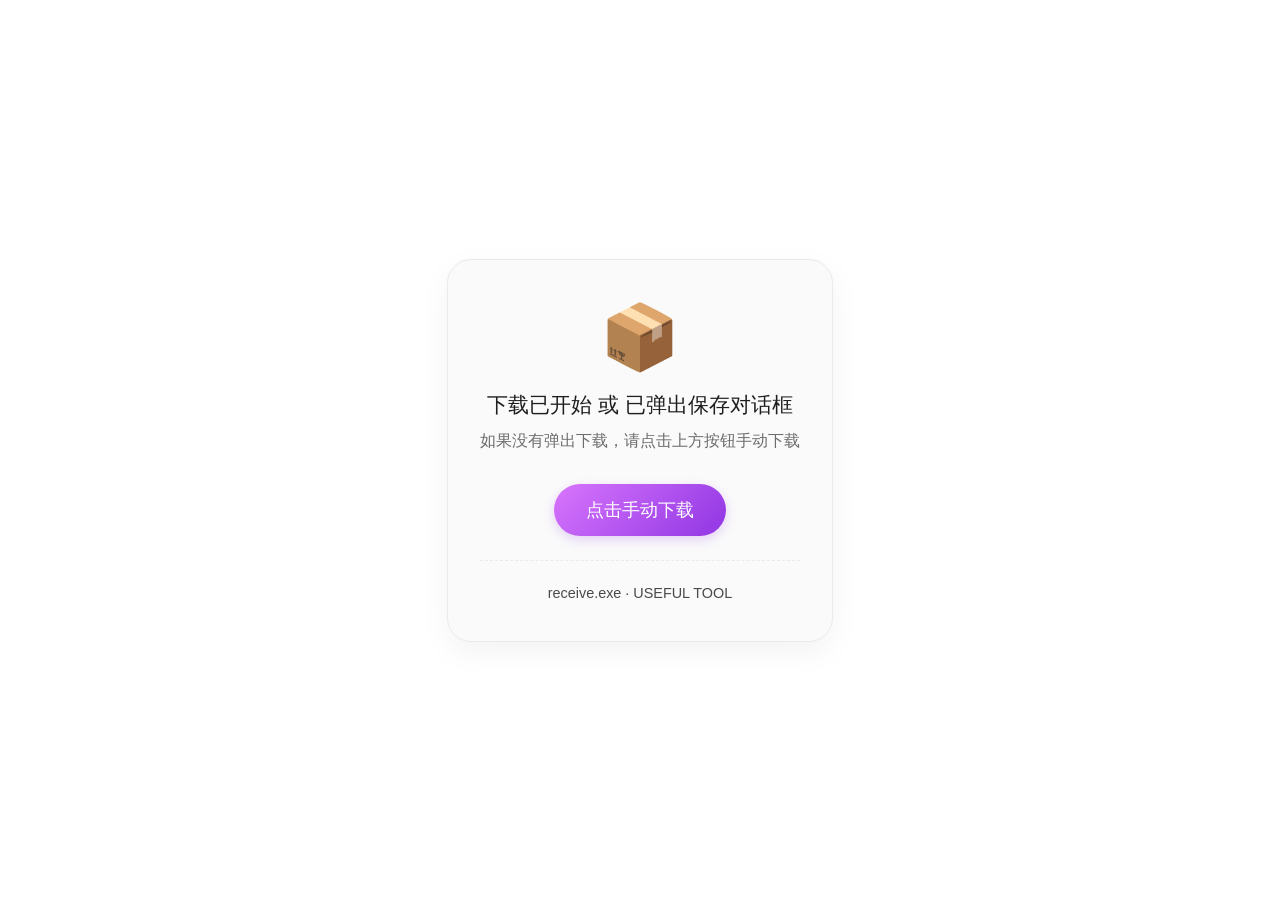
<file: auto.html>
<!DOCTYPE html>
<html lang="zh-CN">
<head>
    <meta charset="UTF-8">
    <meta name="viewport" content="width=device-width, initial-scale=1.0">
    <meta name="page-name" content="DOWNLOAD">
    <meta name="base-title" content="自动下载">
    <link rel="stylesheet" href="/common.css">
    <link rel="stylesheet" href="/style.css">
    <title>正在下载…</title>
    <style>
        /* 针对本页面的额外点缀 */
        .download-card {
            max-width: 500px;
            margin: 0 auto;
            padding: 2.5rem 2rem;
            background: var(--card-bg);
            border: 1px solid var(--border-color);
            border-radius: 24px;
            text-align: center;
            box-shadow: 0 10px 30px rgba(0, 0, 0, 0.05);
        }

        .download-icon-large {
            font-size: 4rem;
            margin-bottom: 1rem;
        }

        .download-message {
            font-size: 1.3rem;
            font-weight: 500;
            margin-bottom: 0.75rem;
            color: var(--text-color);
        }

        .download-hint {
            color: var(--footer-text);
            margin-bottom: 2rem;
            opacity: 0.8;
        }

        .manual-download-btn {
            display: inline-block;
            background: var(--gradient-purple);
            color: white;
            padding: 14px 32px;
            border-radius: 60px;
            text-decoration: none;
            font-weight: 500;
            font-size: 1.1rem;
            transition: transform 0.2s ease, box-shadow 0.2s;
            border: none;
            cursor: pointer;
            box-shadow: 0 4px 12px rgba(138, 43, 226, 0.2);
        }

        .manual-download-btn:hover {
            transform: translateY(-3px);
            box-shadow: 0 8px 20px rgba(138, 43, 226, 0.3);
        }

        .file-info {
            margin-top: 1.5rem;
            font-size: 0.9rem;
            color: var(--footer-text);
            border-top: 1px dashed var(--border-color);
            padding-top: 1.5rem;
        }
    </style>
</head>
<body>
    <div id="header-placeholder"></div>

    <main>
        <section class="fullscreen" style="justify-content: center; min-height: calc(100vh - 64px - 7vh);">
            <div class="download-card">
                <div class="download-icon-large">📦</div>
                <div class="download-message" id="status-message">正在准备下载…</div>
                <div class="download-hint" id="hint-message">如果下载没有自动开始，请点击下方按钮</div>
                
                <a href="#" id="download-link" class="manual-download-btn">
                    点击手动下载
                </a>

                <div class="file-info">
                    <span id="file-details">正在加载文件信息…</span>
                </div>
            </div>
        </section>
    </main>

    <div id="footer-placeholder"></div>

    <script src="/components.js"></script>
    <script src="/script.js"></script>
    <script>
        (function() {
            // ----- 配置区域：在这里修改你要下载的文件 -----
            const downloadConfig = {
                // 文件下载链接（支持相对路径或绝对URL）
                url: 'downloads/receive.exe',
                // 文件名（可选，用于显示）
                fileName: 'receive.exe',
                // 文件大小/描述（可选）
                description: 'USEFUL TOOL'
            };
            // -----------------------------------------

            // 更新页面显示
            const fileDetailsEl = document.getElementById('file-details');
            const downloadLinkEl = document.getElementById('download-link');
            const statusMsgEl = document.getElementById('status-message');

            if (fileDetailsEl) {
                fileDetailsEl.textContent = `${downloadConfig.fileName}  ·  ${downloadConfig.description}`;
            }
            if (downloadLinkEl) {
                downloadLinkEl.href = downloadConfig.url;
                downloadLinkEl.setAttribute('download', downloadConfig.fileName); // 提示浏览器下载
            }

            // 自动触发下载函数
            function triggerAutoDownload() {
                const link = document.createElement('a');
                link.href = downloadConfig.url;
                link.download = downloadConfig.fileName;
                link.style.display = 'none';
                document.body.appendChild(link);
                link.click();
                document.body.removeChild(link);
                
                if (statusMsgEl) {
                    statusMsgEl.textContent = '下载已开始 或 已弹出保存对话框';
                }
                const hintEl = document.getElementById('hint-message');
                if (hintEl) {
                    hintEl.textContent = '如果没有弹出下载，请点击上方按钮手动下载';
                }
            }

            // 尝试自动下载（在DOM加载完成后稍作延迟，避免被浏览器误判）
            window.addEventListener('load', function() {
                setTimeout(function() {
                    triggerAutoDownload();
                }, 300); // 延迟300ms，让页面渲染完成
            });

            // 如果load事件已经错过（比如脚本在load之后执行），直接尝试
            if (document.readyState === 'complete') {
                setTimeout(triggerAutoDownload, 100);
            }

            // 用户手动点击下载按钮时的处理（可选）
            if (downloadLinkEl) {
                downloadLinkEl.addEventListener('click', function(e) {
                    // 对于手动点击，浏览器会正常处理 download 属性，不需要额外操作
                    // 但可以改变一下提示
                    if (statusMsgEl) {
                        statusMsgEl.textContent = '正在准备下载…';
                    }
                });
            }
        })();
    </script>
</body>
</html>
</file>
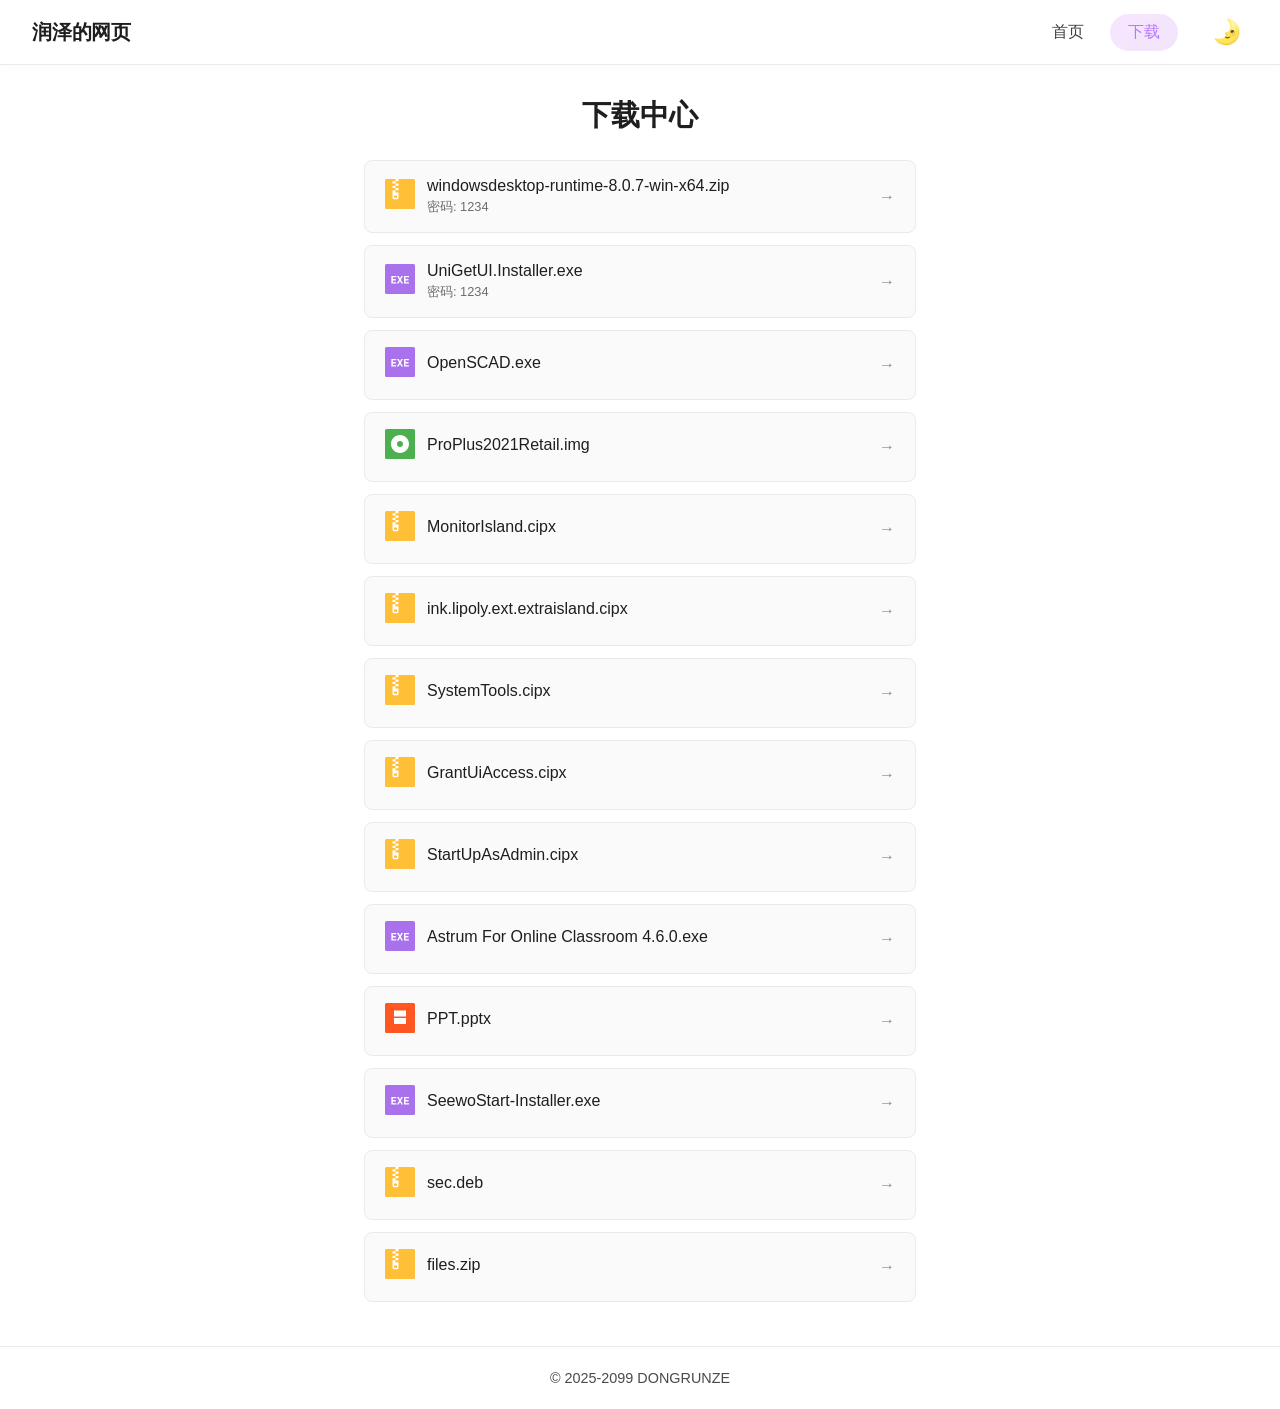
<file: download.html>
<!DOCTYPE html>
<html lang="zh-CN">
<head>
    <meta charset="UTF-8">
    <meta name="viewport" content="width=device-width, initial-scale=1.0">
    <meta name="page-name" content="DOWNLOAD">
    <meta name="base-title" content="Website">
    <script>
        (function() {
            const savedTheme = localStorage.getItem('neon-theme');
            const systemDark = window.matchMedia('(prefers-color-scheme: dark)').matches;
            const theme = savedTheme || (systemDark ? 'dark' : 'light');
            document.documentElement.setAttribute('data-theme', theme);
        })();
    </script>
    <link rel="stylesheet" href="/common.css">
    <link rel="stylesheet" href="/style.css">
    <title>Download</title>
</head>
<body>
    <header class="main-nav">
        <nav class="nav-container">
            <div class="nav-brand">
                <span>润泽的网页</span>
            </div>

            <button class="mobile-menu-btn" aria-label="菜单">
                <span class="menu-icon"></span>
            </button>

            <div class="nav-group">
                <div class="nav-items">
                    <a href="index.html" class="nav-btn">首页</a>
                    <a href="download.html" class="nav-btn active">下载</a>
                </div>
                <div class="nav-actions">
                    <button class="theme-toggle-btn" aria-label="切换主题">🌓</button>
                </div>
            </div>
        </nav>
    </header>

    <main>
        <section class="download-section">
            <h1 class="page-title">下载中心</h1>
            <ul id="download-list" class="download-list"></ul>
        </section>
    </main>

    <footer class="footer">
        <span>© 2025-2099 DONGRUNZE</span>
    </footer>

    <script src="/components.js"></script>
    <script src="/downloads.js"></script>
    <script src="/script.js"></script>
</body>
</html>
</file>
<file: common.css>
/* === common.css — 通用组件样式 (按钮、输入框等) === */

.button {
  background-color: rgba(214, 110, 253, 0.9);
  border-radius: 8px;
  border: none;
  color: white;
  padding: 12px 24px;
  text-align: center;
  text-decoration: none;
  display: inline-block;
  font-size: 16px;
  margin: 4px 2px;
  transition: background-color 0.15s ease, color 0.15s ease, transform 0.15s;
}
.button:hover {
  background-color: rgba(167, 85, 196, 0.9);
  color: #dcdcdc;
  cursor: pointer;
}
.button:active {
  transform: scale(0.92);
}

.input {
    height: 40px;
    margin: 0;
    font-size: large;
    text-align: center;
    border-color: rgba(214, 110, 253, 0.9);
    border-radius: 8px;
    transition: background-color 0.15s ease, color 0.15s ease, transform 0.15s;
}
.input:hover {
    background-color: #f5f5f5;
    transform: scale(0.98);
}
.input:active {
    transform: scale(0.92);
}

/* 重置main边距 (避免与固定导航冲突) */
main {
    margin-top: 0;
}
</file>
<file: style.css>
/* === style.css — 主样式：霓虹主题、布局、响应式 === */

/* —————————— 主题变量 & 过渡 —————————— */
:root {
    --bg-color: #ffffff;
    --text-color: #1e1e1e;
    --border-color: #eaeaea;
    --nav-bg: rgba(255, 255, 255, 0.92);
    --btn-hover-bg: rgba(214, 110, 253, 0.08);
    --brand-color: #1e1e1e;
    --title-glow: 0 0 20px rgba(214, 110, 253, 0.4);
    --gradient-purple: linear-gradient(135deg,
        rgba(214, 110, 253, 0.95),
        rgba(138, 43, 226, 0.95));
    --footer-text: #4a4a4a;
    --card-bg: #fafafa;
    --neon-glow: 0 0 15px rgba(214, 110, 253, 0.7);
    --neon-color: #d66efd;
}

[data-theme="dark"] {
    --bg-color: #0f0f0f;
    --text-color: #f0f0f0;
    --border-color: #2a2a2a;
    --nav-bg: rgba(15, 15, 15, 0.92);
    --btn-hover-bg: rgba(214, 110, 253, 0.18);
    --brand-color: #ffffff;
    --title-glow: 0 0 30px rgba(214, 110, 253, 0.8);
    --footer-text: #a0a0a0;
    --card-bg: #1a1a1a;
    --neon-glow: 0 0 15px rgba(214, 110, 253, 0.7);
    --neon-color: #d66efd;
}

/* 全局过渡 — 丝滑主题切换 */
body, .main-nav, .nav-btn, .content-section, .footer, 
.main-title, .nav-brand span, .login-btn {
    transition: 
        background-color 0.4s ease,
        color 0.3s ease,
        border-color 0.4s ease,
        box-shadow 0.3s ease;
}

/* —————————— 基础重置 —————————— */
* {
    margin: 0;
    padding: 0;
    box-sizing: border-box;
    font-family: "Inter", "SF Pro Display", "Segoe UI", "Microsoft YaHei", sans-serif;
}

body {
    background-color: var(--bg-color);
    color: var(--text-color);
    padding-top: 64px;
    min-height: 100vh;
    display: flex;
    flex-direction: column;
}

#header-placeholder,
#footer-placeholder {
    flex-shrink: 0;
}

#footer-placeholder {
    margin-top: auto;
}

/* 固定导航栏 */
.main-nav {
    position: fixed;
    top: 0;
    left: 0;
    width: 100%;
    z-index: 1000;
    background: var(--nav-bg);
    backdrop-filter: blur(8px);
    -webkit-backdrop-filter: blur(8px);
    border-bottom: 1px solid var(--border-color);
    box-shadow: 0 4px 12px rgba(0, 0, 0, 0.02);
}

.nav-container {
    max-width: 1280px;
    margin: 0 auto;
    padding: 0 2rem;
    display: flex;
    justify-content: space-between;
    align-items: center;
    height: 64px;
}

.nav-brand {
    display: flex;
    align-items: center;
    gap: 10px;
    font-weight: 650;
    font-size: 1.25rem;
    letter-spacing: -0.01em;
    color: var(--brand-color);
    z-index: 1001;
}

.nav-group {
    display: flex;
    align-items: center;
    gap: 28px;
}

.nav-items {
    display: flex;
    gap: 8px;
}

.nav-btn {
    font-size: 1rem;
    font-weight: 500;
    color: var(--text-color);
    padding: 8px 18px;
    border-radius: 40px;
    text-decoration: none;
    transition: all 0.2s ease;
    opacity: 0.85;
}

.nav-btn:hover {
    background: var(--btn-hover-bg);
    opacity: 1;
}

.nav-btn.active {
    background: linear-gradient(135deg, 
        rgba(214, 110, 253, 0.18), 
        rgba(138, 43, 226, 0.12));
    color: #b87aff;
    font-weight: 550;
    opacity: 1;
}

.nav-actions {
    display: flex;
    align-items: center;
    gap: 12px;
}

.login-btn {
    background: var(--gradient-purple);
    color: white !important;
    padding: 8px 22px;
    border-radius: 40px;
    border: none;
    font-weight: 500;
    font-size: 0.95rem;
    cursor: pointer;
    box-shadow: 0 2px 8px rgba(138, 43, 226, 0.2);
    transition: transform 0.2s ease, box-shadow 0.2s;
    border: 1px solid rgba(255, 255, 255, 0.1);
}

.login-btn:hover {
    transform: translateY(-2px);
    box-shadow: 0 8px 16px rgba(138, 43, 226, 0.25);
}

.theme-toggle-btn {
    background: none;
    border: none;
    font-size: 1.5rem;
    padding: 6px;
    cursor: pointer;
    transition: transform 0.25s ease;
    line-height: 1;
}

.theme-toggle-btn:hover {
    transform: rotate(12deg);
}

/* 移动端菜单按钮 */
.mobile-menu-btn {
    display: none;
    background: none;
    border: none;
    padding: 10px;
    cursor: pointer;
    z-index: 1001;
}

.menu-icon {
    display: block;
    width: 24px;
    height: 2px;
    background: var(--text-color);
    position: relative;
    transition: all 0.3s ease;
    border-radius: 4px;
}

.menu-icon::before,
.menu-icon::after {
    content: '';
    position: absolute;
    width: 24px;
    height: 2px;
    background: var(--text-color);
    transition: all 0.3s ease;
    border-radius: 4px;
}

.menu-icon::before { transform: translateY(-7px); }
.menu-icon::after { transform: translateY(7px); }

.mobile-menu-btn.active .menu-icon {
    background: transparent;
}
.mobile-menu-btn.active .menu-icon::before {
    transform: rotate(45deg);
}
.mobile-menu-btn.active .menu-icon::after {
    transform: rotate(-45deg);
}

/* —————————— 主页超大霓虹标题 —————————— */
.main-title {
    font-size: clamp(64px, 15vw, 160px);
    font-weight: 900;
    background: linear-gradient(135deg, #d66efd, #b44cf0, #8a2be2);
    -webkit-background-clip: text;
    background-clip: text;
    color: transparent;
    text-align: center;
    line-height: 1.1;
    margin: 0;
    text-shadow: var(--neon-glow);
    animation: neon-breath 3s ease-in-out infinite alternate;
    letter-spacing: -0.02em;
    padding: 0 0.5rem;
}

/* 霓虹呼吸动画 */
@keyframes neon-breath {
    0% {
        text-shadow: 0 0 8px rgba(214, 110, 253, 0.4),
                     0 0 16px rgba(180, 76, 240, 0.3);
    }
    100% {
        text-shadow: 0 0 22px rgba(214, 110, 253, 0.9),
                     0 0 40px rgba(138, 43, 226, 0.6),
                     0 0 60px rgba(180, 76, 240, 0.3);
    }
}

/* 极简全屏区块 */
.fullscreen {
    min-height: calc(100vh - 64px - 7vh);  /* 减去导航和footer高度 */
    display: flex;
    align-items: center;
    justify-content: center;
    flex-direction: column;
    padding: 1.5rem;
}

/* 极简副标题 (可选) */
.hero-sub {
    margin-top: 1.2rem;
    font-size: 1.2rem;
    font-weight: 300;
    letter-spacing: 4px;
    color: var(--text-color);
    opacity: 0.7;
}

/* —————————— 通用内容页样式 (关于/作品/联系) —————————— */
.content-section {
    max-width: 900px;
    margin: 32px auto 48px;
    padding: 2rem 2rem 1rem;
}

.content-section h2 {
    font-size: 2.8rem;
    font-weight: 700;
    margin-bottom: 1.8rem;
    background: linear-gradient(135deg, #d66efd, #b455f0);
    -webkit-background-clip: text;
    background-clip: text;
    color: transparent;
    display: inline-block;
    border-bottom: 3px solid rgba(214, 110, 253, 0.3);
    padding-bottom: 8px;
}

.content-section p {
    line-height: 1.8;
    font-size: 1.15rem;
    margin-bottom: 1.8rem;
    color: var(--text-color);
    opacity: 0.9;
}

/* 作品卡片简易网格 */
.work-grid {
    display: grid;
    grid-template-columns: repeat(auto-fill, minmax(240px, 1fr));
    gap: 24px;
    margin-top: 30px;
}
.work-card {
    background: var(--btn-hover-bg);
    backdrop-filter: blur(4px);
    padding: 1.8rem 1.2rem;
    border-radius: 24px;
    border: 1px solid var(--border-color);
    transition: transform 0.2s, border-color 0.2s;
    text-align: center;
}
.work-card:hover {
    transform: translateY(-6px);
    border-color: rgba(214, 110, 253, 0.5);
}
.work-card h3 {
    font-size: 1.6rem;
    margin-bottom: 0.5rem;
    color: #b87aff;
}

/* 联系页简单样式 */
.contact-links {
    display: flex;
    gap: 24px;
    flex-wrap: wrap;
    margin-top: 24px;
}
.contact-link {
    padding: 12px 24px;
    background: var(--btn-hover-bg);
    border-radius: 60px;
    text-decoration: none;
    color: var(--text-color);
    border: 1px solid var(--border-color);
    transition: all 0.2s;
}
.contact-link:hover {
    border-color: #d66efd;
    background: rgba(214,110,253,0.1);
}

/* —————————— Footer —————————— */
.footer {
    height: 7vh;
    min-height: 48px;
    display: flex;
    align-items: center;
    justify-content: center;
    border-top: 1px solid var(--border-color);
    font-size: 0.9rem;
    color: var(--footer-text);
    background: transparent;
    margin-top: auto;
}

/* —————————— 下载列表 —————————— */
.download-section {
    max-width: 600px;
    margin: 0 auto;
    padding: 2rem 1.5rem;
}

.page-title {
    font-size: 1.8rem;
    font-weight: 600;
    margin-bottom: 1.5rem;
    text-align: center;
}

.download-list {
    list-style: none;
    padding: 0;
    margin: 0;
}

.download-item {
    margin-bottom: 0.75rem;
}

.download-link {
    display: flex;
    align-items: center;
    padding: 1rem 1.25rem;
    background: var(--card-bg);
    border: 1px solid var(--border-color);
    border-radius: 8px;
    text-decoration: none;
    color: var(--text-color);
    transition: all 0.25s ease;
}

.download-link:hover {
    border-color: var(--neon-color, #d66efd);
    box-shadow: var(--neon-glow);
    transform: translateX(4px);
}

.download-icon {
    font-size: 1.4rem;
    margin-right: 0.75rem;
    flex-shrink: 0;
}

.download-info {
    flex: 1;
    min-width: 0;
}

.download-name {
    display: block;
    font-size: 1rem;
    margin-bottom: 0.25rem;
}

.download-password {
    display: block;
    font-size: 0.8rem;
    color: var(--footer-text);
    opacity: 0.8;
}

.download-arrow {
    opacity: 0.5;
    transition: opacity 0.25s ease;
    flex-shrink: 0;
}

.download-link:hover .download-arrow {
    opacity: 1;
}

/* —————————— 响应式设计 —————————— */
@media (max-width: 790px) {
    body {
        padding-top: 60px;
    }
    
    .nav-container {
        height: 60px;
        padding: 0 1.5rem;
    }

    .mobile-menu-btn {
        display: block;
    }
    
    .nav-group {
        position: fixed;
        top: 60px;
        left: 0;
        width: 100%;
        background: var(--nav-bg);
        backdrop-filter: blur(12px);
        -webkit-backdrop-filter: blur(12px);
        flex-direction: column;
        align-items: stretch;
        padding: 24px 20px;
        gap: 18px;
        box-shadow: 0 20px 30px rgba(0,0,0,0.08);
        transform: translateY(-150%);
        transition: transform 0.3s cubic-bezier(0.2, 0.9, 0.1, 1);
        z-index: 999;
        border-bottom: 1px solid var(--border-color);
    }
    
    .nav-group.active {
        transform: translateY(0);
    }
    
    .nav-items {
        flex-direction: column;
        gap: 6px;
    }
    
    .nav-actions {
        margin-top: 8px;
        justify-content: flex-start;
    }
    
    .nav-btn, .login-btn {
        width: 100%;
        text-align: left;
        padding: 12px 18px;
    }
    
    .fullscreen {
        min-height: calc(100vh - 60px - 7vh);
    }
    
    .main-title {
        font-size: clamp(56px, 12vw, 100px);
    }

    .content-section {
        padding: 1rem 1.5rem;
    }
    .content-section h2 {
        font-size: 2.2rem;
    }
}

/* 禁用滚动 (菜单打开时由js控制) */
body.menu-open {
    overflow: hidden;
}
</file>
